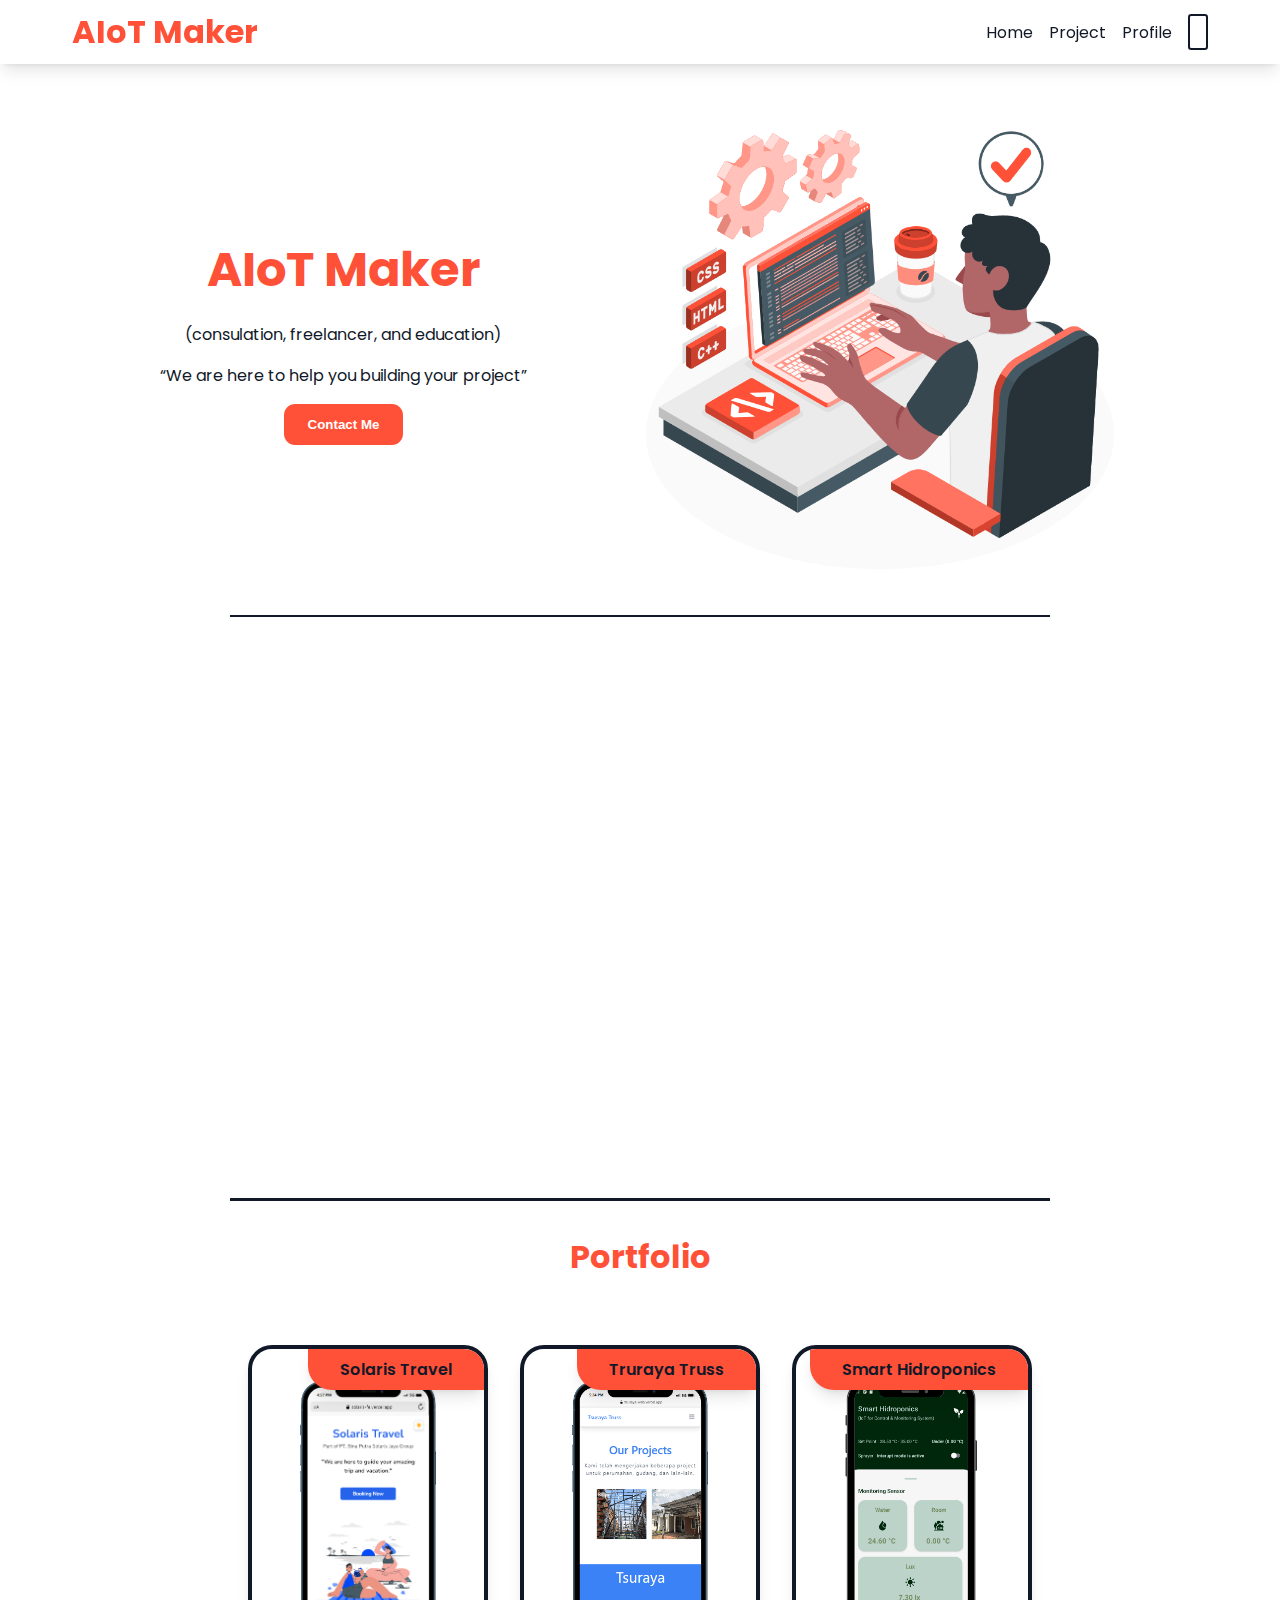
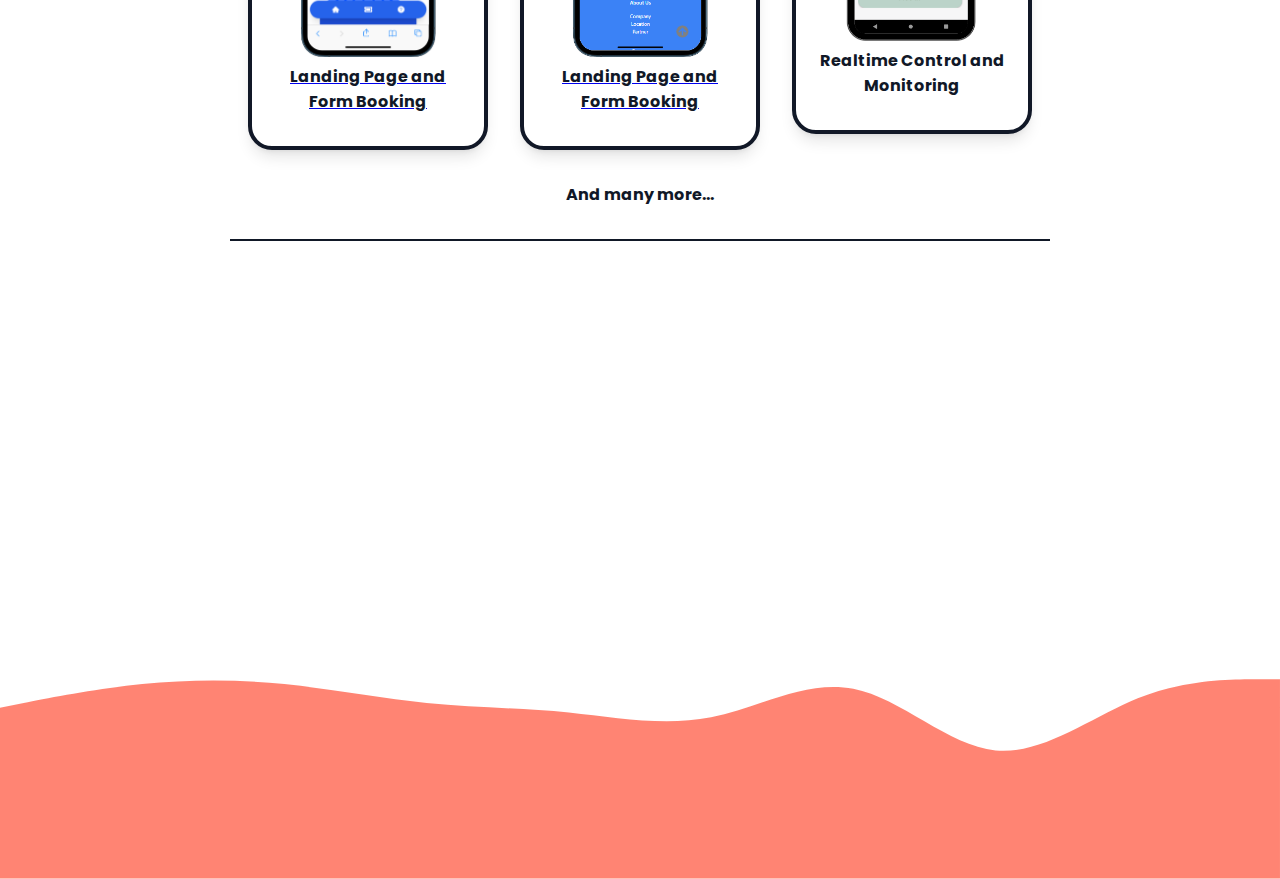
<file: index.html>
<!DOCTYPE html>
<html lang="en">
  <head>
    <meta charset="UTF-8" />
    <meta http-equiv="X-UA-Compatible" content="IE=edge" />
    <meta name="viewport" content="width=device-width, initial-scale=1.0" />
    <title>AIoT Maker | Freelancer Website</title>
    <link
      rel="stylesheet"
      href="https://cdnjs.cloudflare.com/ajax/libs/font-awesome/6.1.1/css/all.min.css"
      integrity="sha512-KfkfwYDsLkIlwQp6LFnl8zNdLGxu9YAA1QvwINks4PhcElQSvqcyVLLD9aMhXd13uQjoXtEKNosOWaZqXgel0g=="
      crossorigin="anonymous"
      referrerpolicy="no-referrer"
    />
    <link rel="stylesheet" href="./assets/styles/styles.css" />
  </head>
  <body>
    <!-- header -->
    <header>
      <nav class="nav__container shadow">
        <div class="nav__title">
          <!-- <a href="/src/index.html">
            <img class="nav__logo" src="./assets/images/logo.png" />
          </a> -->
          <h1>AIoT Maker</h1>
        </div>
        <div class="nav__link">
          <li id="home-nav">Home</li>
          <li id="project-nav">Project</li>
          <li id="profile-nav">Profile</li>
          <i class="fa-solid fa-bars fa-xl"></i>
          <i id="dark-toggle" class="fa-solid fa-moon fa-xl"></i>
        </div>
        <!-- menu in mobile -->
        <div class="mobile-menu__container shadow">
          <li id="home-nav">Home</li>
          <li id="project-nav">Project</li>
          <li id="profile-nav">Profile</li>
        </div>
      </nav>
    </header>
    <!-- main -->
    <main class="container">
      <!-- hero section -->
      <article id="home" class="section__container">
        <div class="section__content">
          <h1>AIoT Maker</h1>
          <p>(consulation, freelancer, and education)</p>
          <q>We are here to help you building your project</q>
          <button class="btn btn__primary">Contact Me</button>
        </div>
        <figure class="home__image__hero">
          <img
            class="image__cover"
            src="./assets/images/boy-code.gif"
            alt="boy-code-image"
          />
        </figure>
      </article>
      <div class="article__divider"></div>
      <!-- experience section -->
      <article id="experience" class="section__container">
        <figure class="home__image__hero">
          <img
            class="image__cover"
            src="./assets/images/programming.png"
            alt="boy-code-image"
          />
        </figure>
        <div class="section__content">
          <h1>AIoT Maker Tech Stack</h1>
          <p><strong>Front End:</strong> React JS, Next JS, React Native</p>
          <p>
            <strong>Back End:</strong> Node JS with express, Fast API, Flask
          </p>
          <p><strong>IoT:</strong> Arduino, Raspberry Pi, etc</p>
          <q
            ><strong
              >Having 2 years experiences in the<br />
              software development field.</strong
            ></q
          >
        </div>
      </article>
      <div class="article__divider"></div>
      <!-- portofolio section -->
      <article id="portfolio" class="portfolio__container">
        <h1>Portfolio</h1>
        <div class="portfolio__content">
          <a href="https://solaris-fe.vercel.app/" target="_blank">
            <aside class="card__container shadow">
              <div class="card__tag shadow">Solaris Travel</div>
              <figure class="card__image__wrapper">
                <img
                  class="card__image__cover"
                  src="./assets/images/portfolio-1.png"
                  alt="agus prayudi"
                />
              </figure>
              <p><strong>Landing Page and Form Booking</strong></p>
              <p>Stack : Next JS, Tailwind</p>
              <p style="font-size:0.7rem; margin-top:1rem;"><strong>(Website on mobile-first view)</strong></p>
            </aside>
          </a>
          <a href="https://tsuraya-web.vercel.app/" target="_blank">
            <aside class="card__container shadow">
              <div class="card__tag shadow">Truraya Truss</div>
              <figure class="card__image__wrapper">
                <img
                  class="card__image__cover"
                  src="./assets/images/portfolio-3.png"
                  alt="agus prayudi"
                />
              </figure>
              <p><strong>Landing Page and Form Booking</strong></p>
              <p>Stack : Next JS, Tailwind</p>
              <p style="font-size:0.7rem; margin-top:1rem;"><strong>(Website on mobile-first view)</strong></p>
            </aside>
          </a>
          <aside class="card__container shadow">
            <div class="card__tag shadow">Smart Hidroponics</div>
            <figure class="card__image__wrapper">
              <img
                class="card__image__cover"
                src="./assets/images/portfolio-2.png"
                alt="agus prayudi"
              />
            </figure>
            <p><strong>Realtime Control and Monitoring</strong></p>
            <p>Stack : React Native, Firebase Realtime Database, IoT</p>
          </aside>
        </div>
        <h4>And many more...</h4>
      </article>
      <div class="article__divider"></div>
      <!-- profile section -->
      <article id="profile" class="profile__container">
        <h1>Freelancer Profile</h1>
        <div class="profile__content">
          <aside class="card__container shadow">
            <div class="card__tag shadow">Front End & IoT Dev</div>
            <figure class="card__image__wrapper">
              <img
                class="card__image__cover"
                src="./assets//images//photo1.jpg"
                alt="agus prayudi"
              />
            </figure>
            <p><strong>Agus prayudi</strong></p>
            <p>Experience : 2 years</p>
            <p>Address : Sidoarjo, East Java</p>
            <p>Phone : +62-859-6114-2551</p>
          </aside>
          <!-- <aside class="card__container shadow">
            <div class="card__tag shadow">Front End & IoT Dev</div>
            <figure class="card__image__wrapper">
              <img
                class="card__image__cover"
                src="./assets//images//photo1.jpg"
                alt="agus prayudi"
              />
            </figure>
            <p><strong>Agus prayudi</strong></p>
            <p>Experience : 2 years</p>
            <p>Address : Sidoarjo, East Java</p>
            <p>Phone : +62-859-6114-2551</p>
          </aside> -->
        </div>
      </article>
      <button class="btn btn__scroll">
        <i class="fa-solid fa-arrow-up"></i>
      </button>
    </main>
    <!-- footer -->
    <footer class="footer__container">
      <svg
        class="footer__wave"
        xmlns="http://www.w3.org/2000/svg"
        viewBox="0 0 1440 320"
      >
        <path
          fill="#ff5038"
          fill-opacity="0.7"
          d="M0,128L26.7,122.7C53.3,117,107,107,160,101.3C213.3,96,267,96,320,101.3C373.3,107,427,117,480,122.7C533.3,128,587,128,640,133.3C693.3,139,747,149,800,138.7C853.3,128,907,96,960,106.7C1013.3,117,1067,171,1120,176C1173.3,181,1227,139,1280,117.3C1333.3,96,1387,96,1413,96L1440,96L1440,320L1413.3,320C1386.7,320,1333,320,1280,320C1226.7,320,1173,320,1120,320C1066.7,320,1013,320,960,320C906.7,320,853,320,800,320C746.7,320,693,320,640,320C586.7,320,533,320,480,320C426.7,320,373,320,320,320C266.7,320,213,320,160,320C106.7,320,53,320,27,320L0,320Z"
        ></path>
      </svg>
      <div class="footer__socmed">
        <i class="fab fa-instagram-square fa-2xl"></i>
        <i class="fab fa-whatsapp-square fa-2xl"></i>
      </div>
    </footer>
    <script src="./assets/js/index.js" type="text/javascript"></script>
  </body>
</html>
</file>
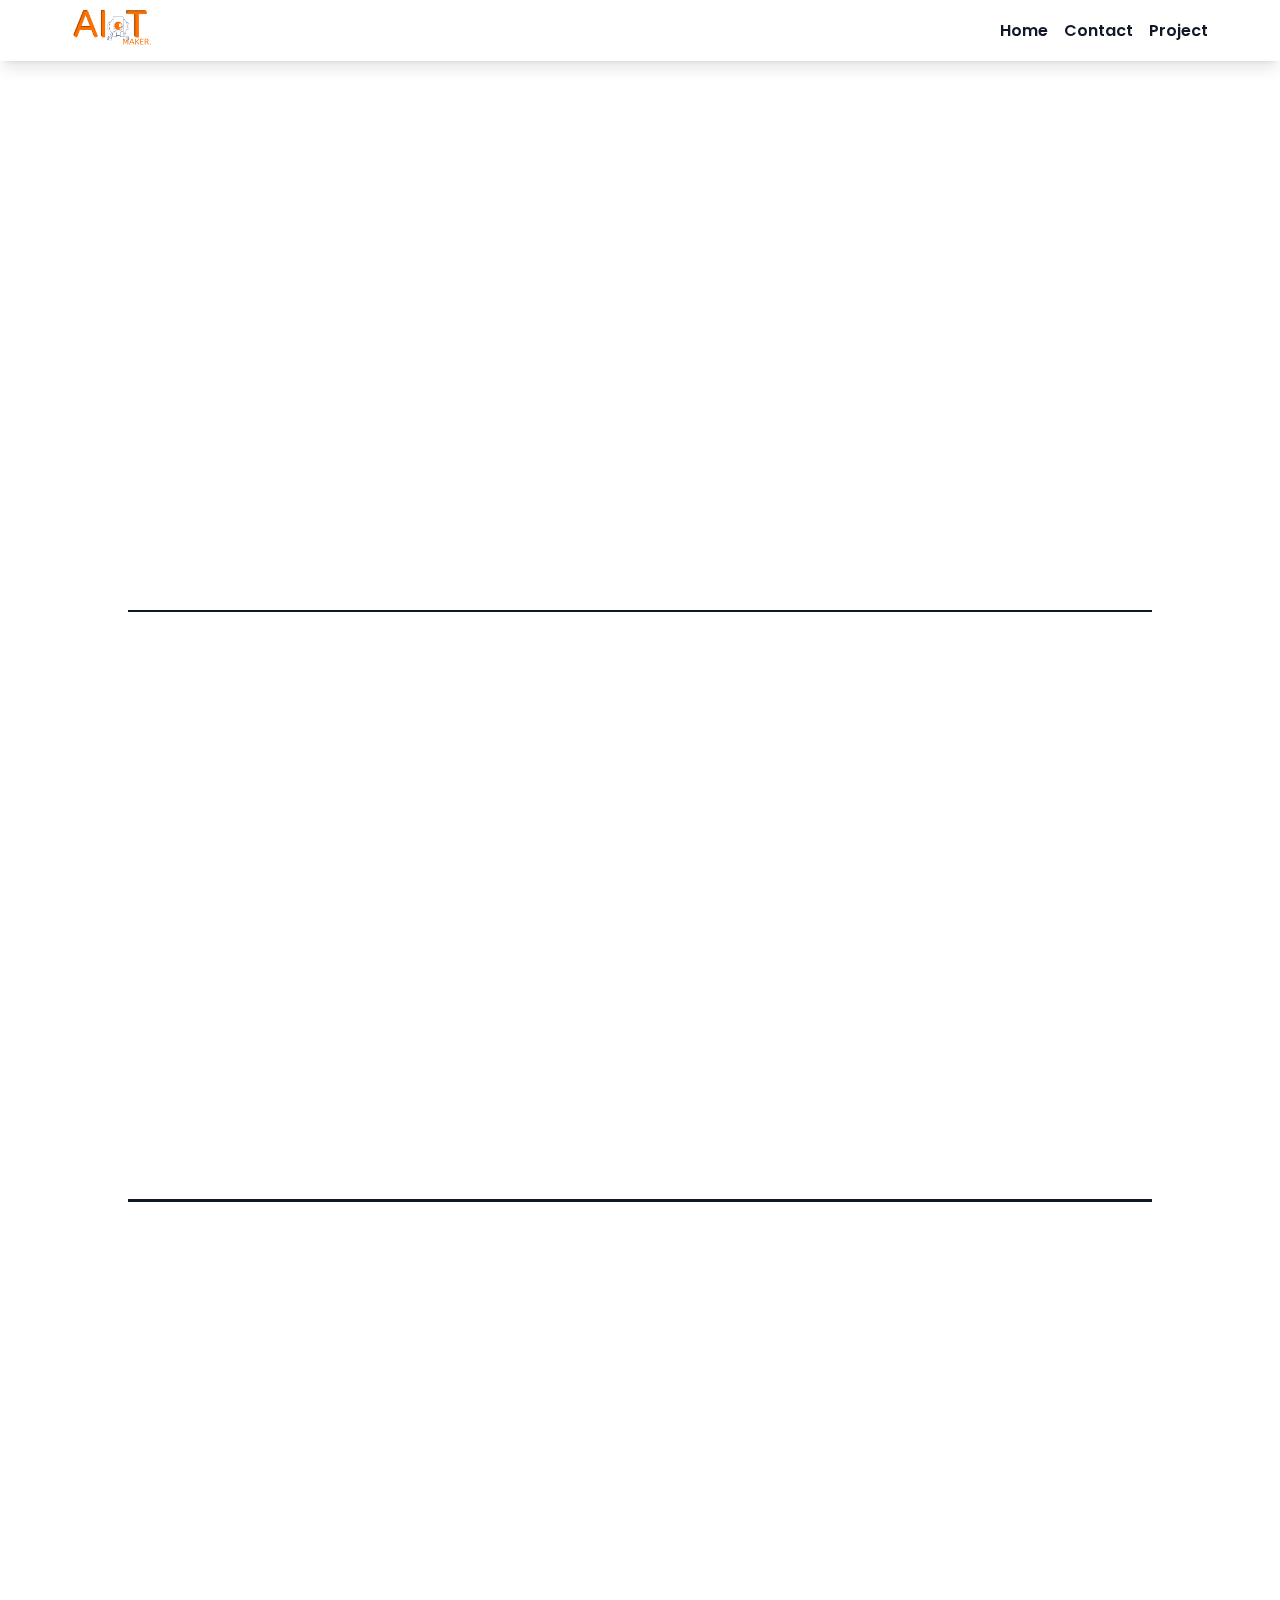
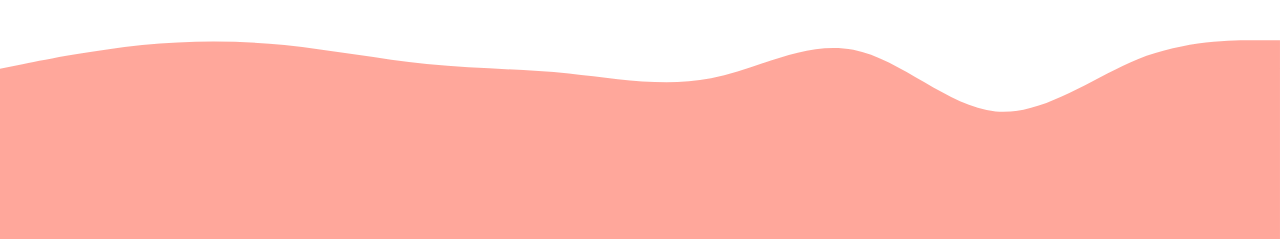
<file: src/index.html>
<!DOCTYPE html>
<html lang="en">
  <head>
    <meta charset="UTF-8" />
    <meta http-equiv="X-UA-Compatible" content="IE=edge" />
    <meta name="viewport" content="width=device-width, initial-scale=1.0" />
    <title>IoT Maker | Landing Page</title>
    <link
      rel="stylesheet"
      href="https://cdnjs.cloudflare.com/ajax/libs/font-awesome/6.1.1/css/all.min.css"
      integrity="sha512-KfkfwYDsLkIlwQp6LFnl8zNdLGxu9YAA1QvwINks4PhcElQSvqcyVLLD9aMhXd13uQjoXtEKNosOWaZqXgel0g=="
      crossorigin="anonymous"
      referrerpolicy="no-referrer"
    />
    <link rel="stylesheet" href="../assets/styles/styles.css" />
  </head>
  <body>
    <header>
      <nav class="nav__container shadow">
        <a href="/src/index.html">
          <img class="nav__logo" src="../assets/images/logo.png" />
        </a>
        <div class="nav__link">
          <li><a href="#home">Home</a></li>
          <li><a href="#contact">Contact</a></li>
          <li><a href="#project">Project</a></li>
          <i class="fa-solid fa-bars fa-xl"></i>
        </div>
      </nav>
    </header>
    <main>
      <!-- hero section -->
      <article id="home" class="section__container container">
        <div class="home__content">
          <h1>AIoT Maker</h1>
          <p>(consulation, freelancer, and education)</p>
          <q>We are here to help you building your project</q>
          <button class="btn btn__primary">Contact Me</button>
        </div>
        <figure class="home__image__hero">
          <img
            class="image__cover"
            src="../assets/images/boy-code.gif"
            alt="boy-code-image"
          />
        </figure>
      </article>
      <div class="article__divider"></div>
      <!-- experience section -->
      <article id="experience" class="section__container container">
        <figure class="home__image__hero">
          <img
            class="image__cover"
            src="../assets/images/programming.png"
            alt="boy-code-image"
          />
        </figure>
        <div class="home__content">
          <h1>AIoT Maker Tech Stack</h1>
          <p><strong>Front End:</strong> React JS, Next JS, React Native</p>
          <p>
            <strong>Back End:</strong> Node JS with express, Fast API, Flask
          </p>
          <p><strong>IoT:</strong> Arduino, Raspberry Pi, etc</p>
          <q
            ><strong
              >Having 2 years experiences in the software development
              field.</strong
            ></q
          >
        </div>
      </article>
      <div class="article__divider"></div>
      <!-- profile section -->
      <article id="profile" class="profile__container container">
        <h1>Freelancer Profile</h1>
        <div class="profile__content">
          <aside class="card__container shadow">
            <div class="card__tag shadow">Front End & IoT Dev</div>
            <figure class="card__image__wrapper">
              <img
                class="card__image__cover"
                src="../assets//images//photo1.jpg"
                alt="agus prayudi"
              />
            </figure>
            <p><strong>Agus prayudi</strong></p>
            <p>Experience : 2 years</p>
            <p>Address : Agus prayudi</p>
            <p>Phone : +62-859-6114-2551</p>
          </aside>
          <aside class="card__container shadow">
            <div class="card__tag shadow">Front End & IoT Dev</div>
            <figure class="card__image__wrapper">
              <img
                class="card__image__cover"
                src="../assets//images//photo1.jpg"
                alt="agus prayudi"
              />
            </figure>
            <p><strong>Agus prayudi</strong></p>
            <p>Experience : 2 years</p>
            <p>Address : Agus prayudi</p>
            <p>Phone : +62-859-6114-2551</p>
          </aside>
          <aside class="card__container shadow">
            <div class="card__tag shadow">Front End & IoT Dev</div>
            <figure class="card__image__wrapper">
              <img
                class="card__image__cover"
                src="../assets//images//photo1.jpg"
                alt="agus prayudi"
              />
            </figure>
            <p><strong>Agus prayudi</strong></p>
            <p>Experience : 2 years</p>
            <p>Address : Agus prayudi</p>
            <p>Phone : +62-859-6114-2551</p>
          </aside>
        </div>
      </article>
      <button class="btn btn__scroll"><i class="fa-solid fa-arrow-up"></i></button>
    </main>
    <footer class="footer__container">
      <svg
        class="footer__wave"
        xmlns="http://www.w3.org/2000/svg"
        viewBox="0 0 1440 320"
      >
        <path
          fill="#ff5038"
          fill-opacity="0.5"
          d="M0,128L26.7,122.7C53.3,117,107,107,160,101.3C213.3,96,267,96,320,101.3C373.3,107,427,117,480,122.7C533.3,128,587,128,640,133.3C693.3,139,747,149,800,138.7C853.3,128,907,96,960,106.7C1013.3,117,1067,171,1120,176C1173.3,181,1227,139,1280,117.3C1333.3,96,1387,96,1413,96L1440,96L1440,320L1413.3,320C1386.7,320,1333,320,1280,320C1226.7,320,1173,320,1120,320C1066.7,320,1013,320,960,320C906.7,320,853,320,800,320C746.7,320,693,320,640,320C586.7,320,533,320,480,320C426.7,320,373,320,320,320C266.7,320,213,320,160,320C106.7,320,53,320,27,320L0,320Z"
        ></path>
      </svg>
      <div class="footer__socmed">
        <i class="fab fa-facebook-square fa-2xl"></i>
        <i class="fab fa-instagram-square fa-2xl"></i>
        <i class="fab fa-whatsapp-square fa-2xl"></i>
      </div>
    </footer>
    <script src="../assets//js/index.js"></script>
  </body>
</html>
</file>
<file: assets/styles/styles.css>
@import url("https://fonts.googleapis.com/css2?family=Nunito:ital,wght@0,200;1,200&family=Poppins:wght@100;200;300;400;500;600;700;800&display=swap");

:root {
  --primary-color: #ff5038;
  --secondary-color: #ff4f38e5;
  --white-color: #ffff;
  --black-color: #111827;
  --background-color: #ffff;
  --font-color: #111827;
  --font-alt-color: #0b101a;
  --border-color: #111827;
}

.dark {
  --background-color: #111827;
  --font-color: #ffff;
  --font-alt-color: #dcdcdd;
  --border-color: #ffff;
}

* {
  margin: 0;
  padding: 0;
  box-sizing: border-box;
}

body {
  font-family: "Poppins", sans-serif;
  background-color: var(--background-color);
  color: var(--font-color);
}
h1 {
  color: var(--primary-color);
}
html {
  scroll-behavior: smooth;
}

.btn {
  padding: 0.8rem 1.5rem 0.8rem 1.5rem;
  cursor: pointer;
}

.btn__primary {
  font-weight: 600;
  color: var(--white-color);
  background-color: var(--primary-color);
  border: none;
  border-radius: 0.7rem;
}

.btn__scroll {
  display: none;
  position: fixed;
  z-index: 999999;
  bottom: 3rem;
  right: 2rem;
  padding: 0.5rem;
  border-radius: 0.5rem;
  background-color: var(--primary-color);
  border: 4px solid var(--border-color);
  font-weight: 700;
  cursor: pointer;
  color: var(--font-color);
  transition: all 1s;
}

.btn__scroll:hover {
  background-color: var(--secondary-color);
  border: 4px solid rgba(0, 0, 0, 0.356);
}

.btn:hover {
  background-color: var(--secondary-color);
}

.shadow {
  --tw-shadow: 0 10px 15px -3px rgb(0 0 0/0.1), 0 4px 6px -4px rgb(0 0 0/0.1);
  --tw-shadow-colored: 0 10px 15px -3px var(--tw-shadow-color),
    0 4px 6px -4px var(--tw-shadow-color);
  -webkit-box-shadow: var(--tw-ring-offset-shadow, 0 0 #0000),
    var(--tw-ring-shadow, 0 0 #0000), var(--tw-shadow);
  box-shadow: var(--tw-ring-offset-shadow, 0 0 #0000),
    var(--tw-ring-shadow, 0 0 #0000), var(--tw-shadow);
}

.white-shadow {
  box-shadow: 10px 10px 12px -6px rgba(255, 255, 255, 0.31);
  -webkit-box-shadow: 10px 10px 12px -6px rgba(255, 255, 255, 0.31);
  -moz-box-shadow: 10px 10px 12px -6px rgba(255, 255, 255, 0.31);
}

article#home,
article#profile {
  transform: translateX(-100rem);
}
article#experience {
  transform: translateX(100rem);
}

.fade-in {
  transform: translateX(0rem) !important;
  transition: all 1s;
}

.show {
  display: block !important;
}

@keyframes slide-up {
  0% {
    transform: rotateZ(0deg);
    transform: translateY(0);
  }

  10% {transform: rotateZ(-5deg);}
  30% {transform: rotateZ(5deg);}
  50% {transform: rotateZ(-5deg);}
  70% {transform: rotateZ(5deg);}
  90% {transform: rotateZ(-5deg);}
  100%{transform: rotateZ(0) translateY(-100rem);
  display: none;}
}

.shake__animation {
  animation: 1s alternate slide-up;
}

.article__divider {
  height: 0.15rem;
  width: 80%;
  margin-left: auto;
  margin-right: auto;
  background-color: var(--border-color);
}

/* image utilities */

.image__cover {
  width: 100%;
  height: 100%;
  object-fit: cover;
}

.container {
  max-width: 1024px;
  overflow: hidden;
  margin-left: auto;
  margin-right: auto;
}

.section__container {
  display: flex;
  flex-direction: column;
  justify-content: center;
  align-items: center;
  margin-top: 6rem;
  margin-bottom: 2rem;
  padding: 0 2rem;
}

/* portfolio */
.portfolio__container{
  display: flex;
  flex-direction: column;
  justify-content: center;
  align-items: center;
  margin: 2rem 0;
}

.portfolio__container h1{
  margin-bottom: 4rem;
  max-width: 100%;
  overflow-x: auto;
}

.portfolio__container h4 {
  margin-top: 2rem;
}

.portfolio__content {
  display: flex;
  justify-content: center;
  flex-wrap: wrap;
  gap: 2rem;
}

/* profile style */

.profile__container {
  display: flex;
  flex-direction: column;
  justify-content: center;
  align-items: center;
  margin-top: 2rem;
}

.profile__container h1 {
  margin-bottom: 2rem;
}

.profile__content {
  display: flex;
  justify-content: center;
  flex-wrap: wrap;
  gap: 2rem;
}

/* home style */
.home__image__hero {
  width: 17rem;
}

.section__content {
  display: flex;
  flex-direction: column;
  justify-content: center;
  align-items: center;
  text-align: center;
  gap: 1rem;
}

.section__content h1 {
  font-size: 1.2rem;
}

.section__content p,
q {
  font-size: 0.8rem;
}

/* nav style */

.nav__container {
  display: flex;
  z-index: 9999;
  position: fixed;
  top: 0;
  left: 0;
  right: 0;
  flex-direction: row;
  justify-content: space-between;
  align-items: center;
  padding: 0.5rem 1.5rem;
  background-color: var(--background-color);
}

.nav__link {
  display: flex;
  justify-content: center;
  align-items: center;
  gap: 1rem;
  list-style: none;
}

.nav__link li {
  display: none;
  position: relative;
  cursor: pointer;
}
.nav__link li a {
  text-decoration: none;
  color: var(--font-color);
  font-weight: 600;
}

.nav__link i {
  cursor: pointer;
  padding: 1.2rem 0.6rem;
  border: 2px solid var(--border-color);
  border-radius: 0.2rem;
  font-size: 1.2rem;
}

.nav__link li::after {
  position: absolute;
  bottom: -0.5rem;
  left: 0.15rem;
  content: "";
  width: 0%;
  height: 2px;
  background-color: #ff5038;
  transition: width 1s;
}

.nav__link li:hover::after {
  width: 100%;
}
.nav__title {
  display: flex;
  gap: 2rem;
}
.nav__logo {
  cursor: pointer;
  width: 5rem;
}

.mobile-menu__container {
  display: none;
  position: fixed;
  top: 4rem;
  right: 2rem;
  border: 2px solid var(--border-color);
  background-color: var(--background-color);
  padding: 1rem 2rem;
  list-style: none;
  border-radius: 1rem;
}

.mobile-menu__container li {
  color: var(--font-color);
  margin-bottom: 0.5rem;
  cursor: pointer;
}

.mobile-menu__container li:hover {
  color: var(--font-alt-color);
}

/* card tyle */

.card__container {
  border: 4px solid var(--border-color);
  border-radius: 1.5rem;
  position: relative;
  overflow: hidden;
  height: fit-content;
  width: 15rem;
  background-color: var(--white-color);
  padding: 2rem 1rem;
  transition: all 1s;
  cursor: pointer;
}

.card__container p {
  display: none;
  text-align: center;
  color: var(--black-color);
}
/* show card name only */
.card__container :nth-child(3) {
  display: block;
  margin-bottom: 0rem;
}

.card__container:hover p {
  display: block;
}

.card__image__wrapper {
  width: 100%;
  height: 100%;
  position: relative;
  padding: 0 2rem;
}

.card__image__cover {
  width: 100%;
  height: 100%;
  object-fit: cover;
}

.card__tag {
  display: flex;
  justify-content: center;
  align-items: center;
  position: absolute;
  z-index: 2;
  top: 0;
  right: 0;
  padding: 0.5rem 2rem;
  background-color: #ff5038;
  border-bottom-left-radius: 1.5rem;
  font-weight: 600;
  color: var(--font-color);
  transition: all 1s;
}

.card__container:hover .card__tag {
  width: 100%;
  border-bottom-left-radius: 0;
}

.footer__container {
  display: flex;
  justify-content: start;
  position: relative;
  margin-top: 15rem;
}

.footer__wave {
  position: absolute;
  z-index: 1;
  bottom: 0;
}

.footer__socmed {
  display: flex;
  gap: 1rem;
  position: absolute;
  z-index: 99;
  bottom: 1.5rem;
  margin-left: 1.5rem;
}

.footer__socmed i {
  color: var(--white-color);
  cursor: pointer;
  font-size: 1.5rem;
}

.footer__socmed i:hover {
  color: gainsboro;
  transform: scale(1.1);
}

/* MEDIA QUERY */

@media screen and (min-width: 640px) {
  .btn__scroll {
    bottom: 4rem;
    right: 2rem;
    padding: 0.7rem;
  }
  .nav__container {
    padding: 0.5rem 4.5rem;
  }

  .nav__link li {
    display: block;
  }

  .nav__link i {
    font-size: 1rem;
    padding: 1rem 0.5rem;
  }

  .nav__link .fa-bars {
    display: none;
  }

  .section__container {
    flex-direction: row;
    justify-content: space-between;
    align-items: center;
    padding-left: 2rem;
    padding-right: 2rem;
  }

  .section__content {
    justify-content: center;
    align-items: center;
    gap: 1rem;
  }

  .section__content h1 {
    font-size: 2rem;
  }

  .section__content p,
  q {
    font-size: 0.8rem;
  }

  .home__image__hero {
    width: 20rem;
  }

  .footer__socmed {
    right: 4rem;
    bottom: 3rem;
    margin-left: 0;
  }
  .footer__socmed i {
    font-size: 3rem;
  }
}

@media screen and (min-width: 769px) {
  .home__image__hero {
    width: 30rem;
  }

  .section__content {
    text-align: center;
  }
  .section__content h1 {
    font-size: 3rem;
  }

  .section__content p,
  q {
    font-size: 1rem;
  }
}
</file>
